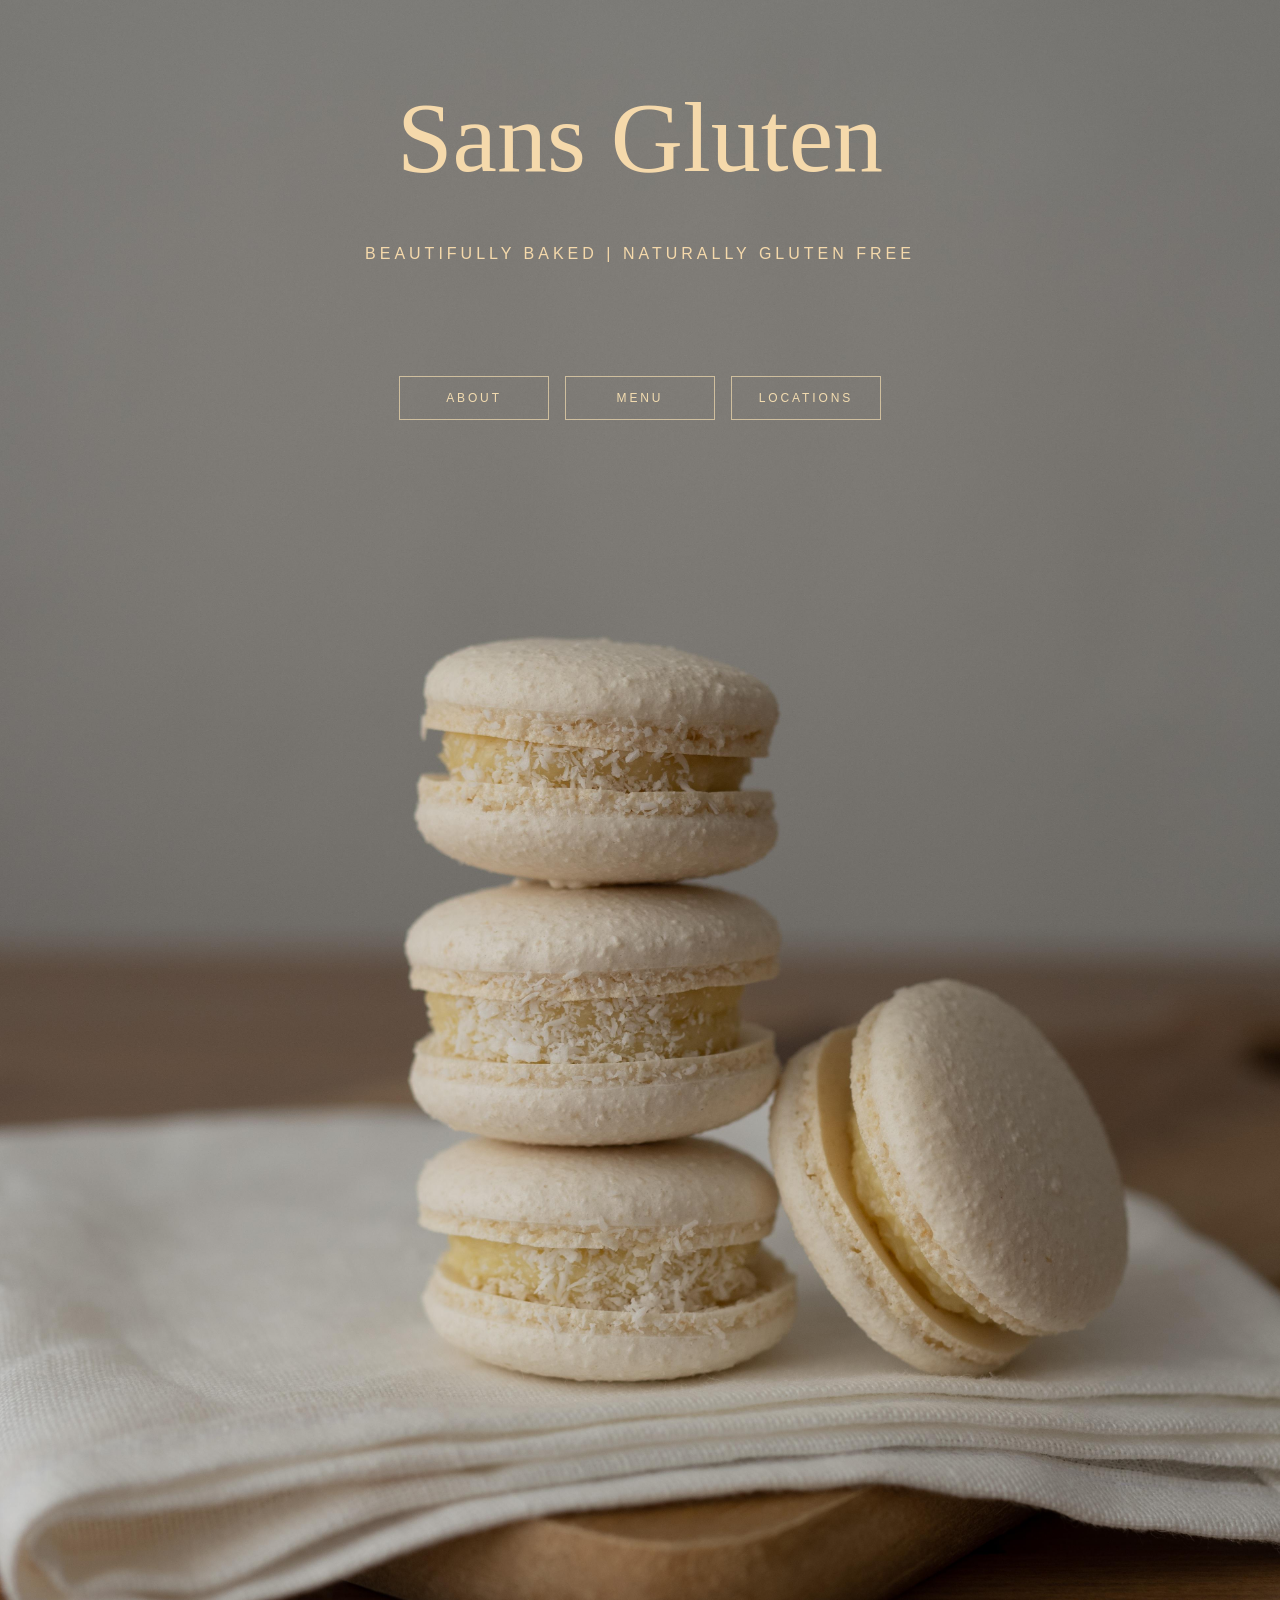
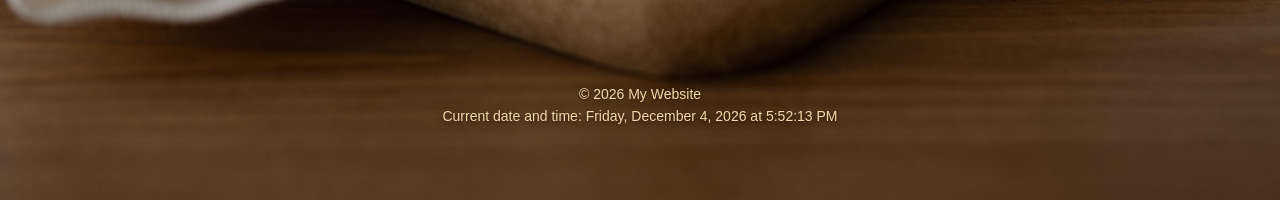
<file: index.html>
<!DOCTYPE html>
<html lang="en">
<head>
    <meta charset="UTF-8">
    <meta name="viewport" content="width=device-width, initial-scale=1.0">
    <title>Sans Gluten | Gluten free bakery</title>
<link rel="Playfair Display" href="https://fonts.googleapis.com">
<link rel="Playfair Display" href="https://fonts.gstatic.com" crossorigin>
<link href="https://fonts.googleapis.com/css2?family=Playball&display=swap" rel="stylesheet">
    <link rel="stylesheet" href="styles.css">
    
</head>
<body class="home">
    <header>
  <img src="whitemacs.jpg" alt="whitemacs" class="fullscreen">
       <h1 class="Playfair Displayr">Sans Gluten</h1>    
<h2 class="Playfair Display">beautifully baked |  naturally gluten free</h2>


<nav class="nav">
<a href="about.html">
    <button class="button" title="About">About</button>
</a>
<a href="menu.html">
    <button class="button" title="Menu">Menu</button>
</a>
<a href="map.html">
    <button class="button" title="Locations">Locations</button>
</a>
</nav>


 </header>

    
<footer>
  <p>© <span id="year"></span> My Website</p>
  <p>Current date and time: <span id="datetime"></span></p>
</footer>
    <script src="footer.js" defer></script>
</body>
</html>
</file>
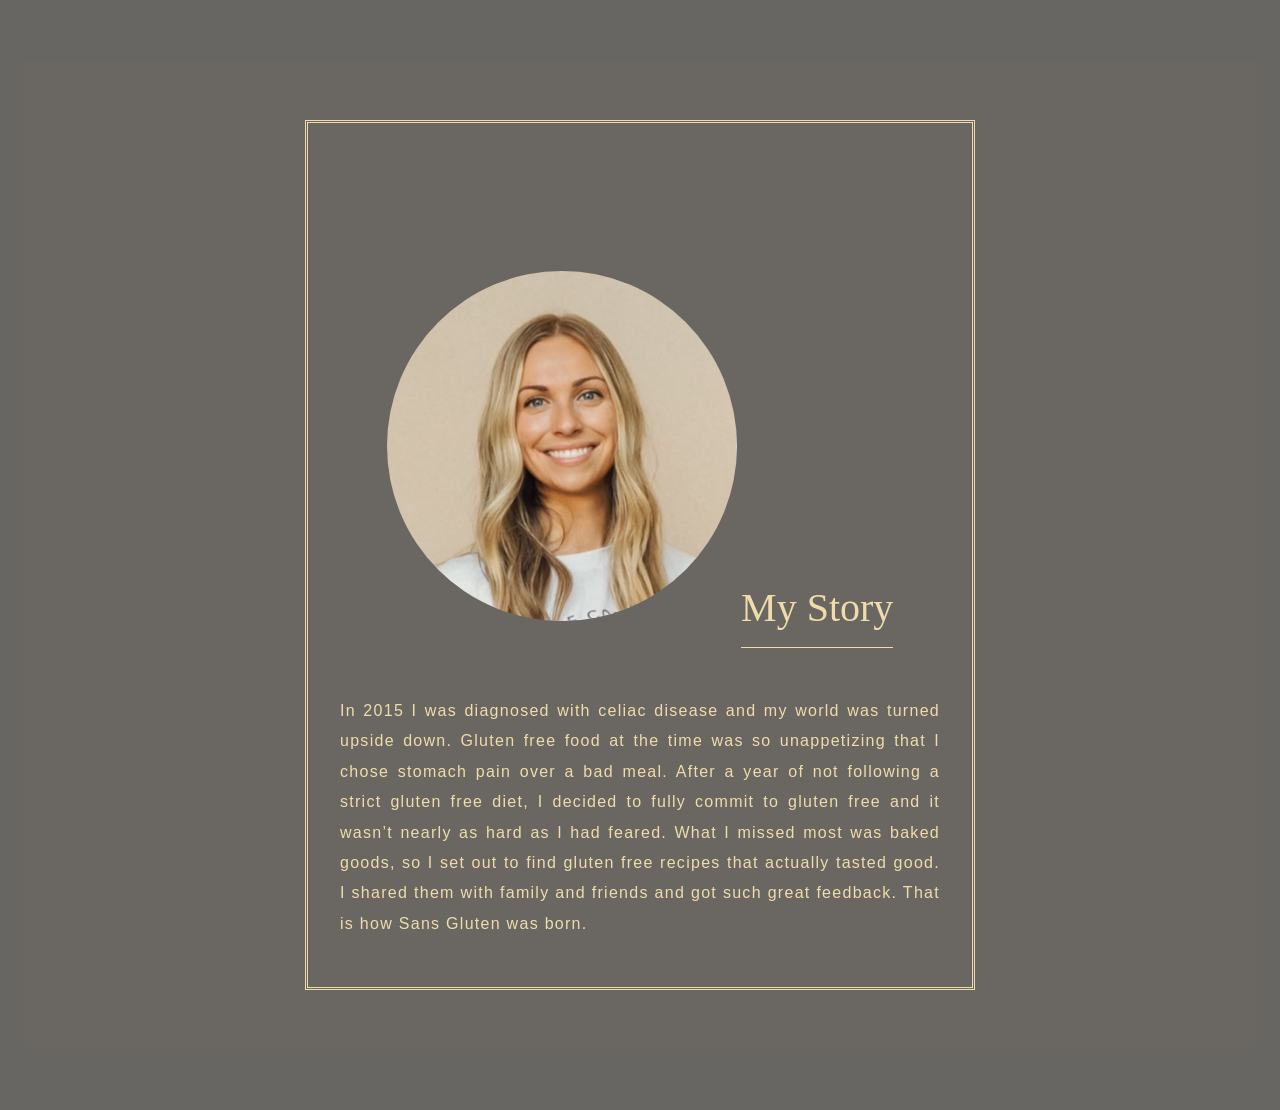
<file: about.html>
<!DOCTYPE html>
<html lang="en"

<head>
<title>About me</title>
<link rel="stylesheet" href="styles.css">
</head>

<body>
<header>
    <div class="about-container">
    <img src="my-headshot.jpg" alt="headshot" class="myheadshot">
    <h1 class="about-title">My Story</h1>

    <p class="about-text">In 2015 I was diagnosed with celiac disease and my world was turned upside down. Gluten free food at the time was so unappetizing that I chose stomach pain over a bad meal. After a year of not following a strict gluten free diet, I decided to fully commit to gluten free and it wasn’t nearly as hard as I had feared.
    What I missed most was baked goods, so I set out to find gluten free recipes that actually tasted good. I shared them with family and friends and got such great feedback. That is how Sans Gluten was born.</p>
    </div>
</header>

</body>
</file>
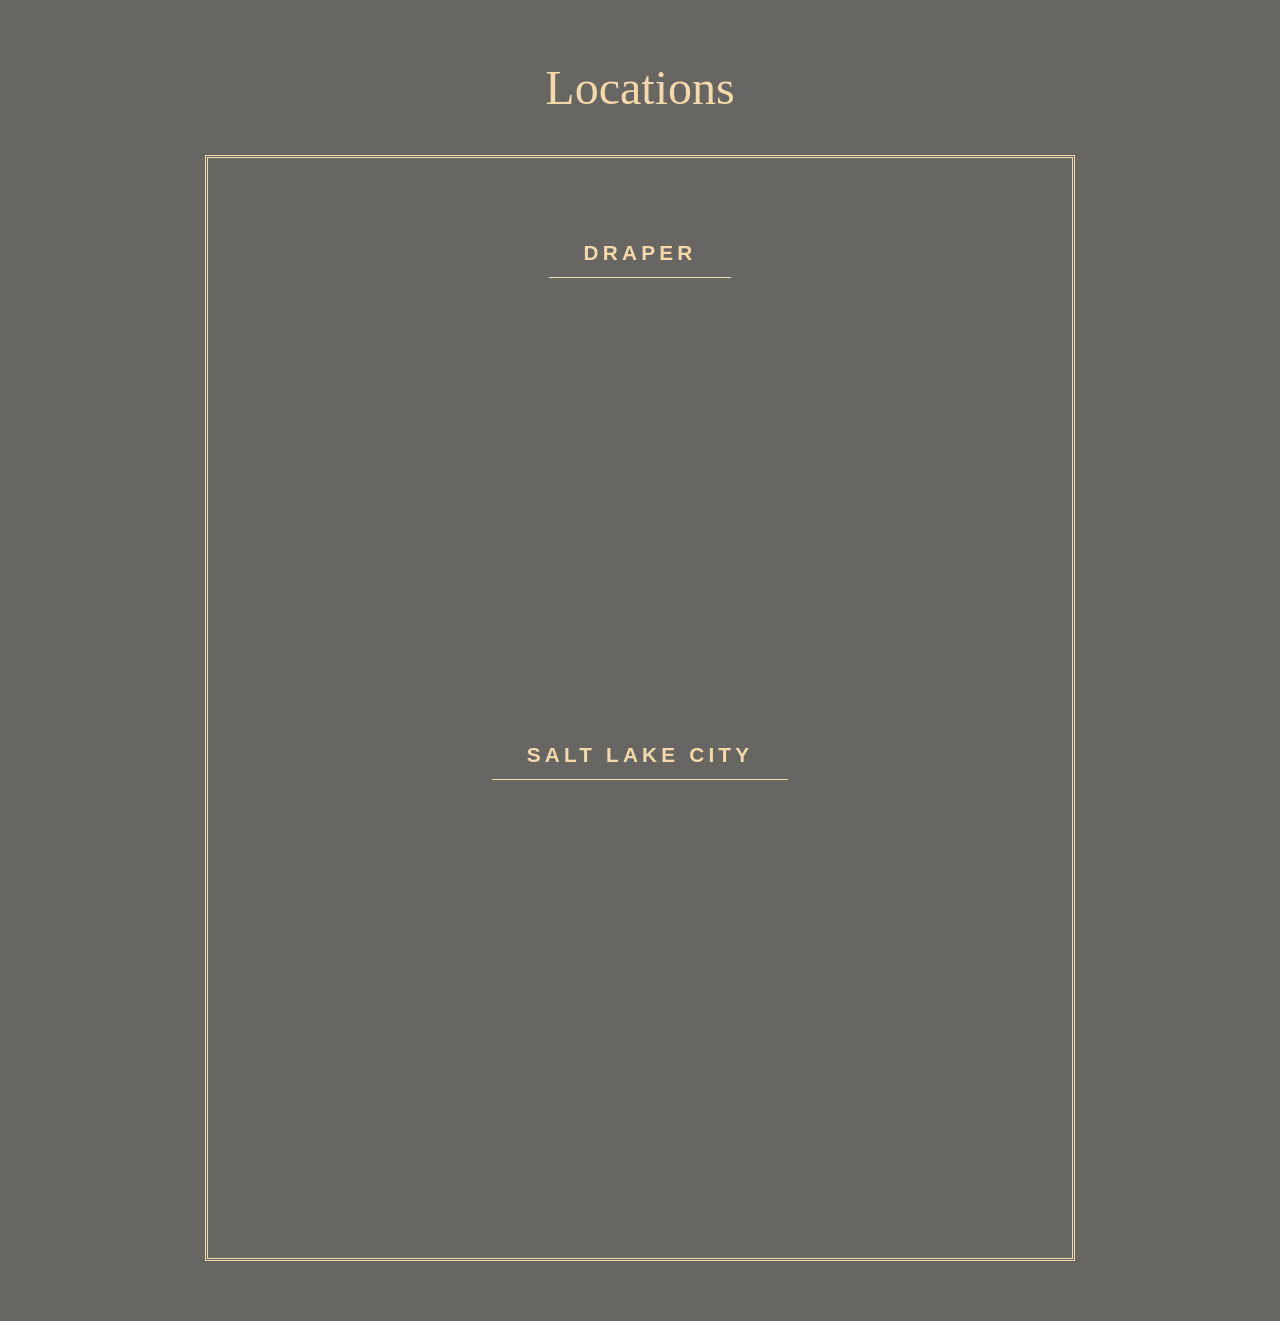
<file: map.html>
<!DOCTYPE html>
<html lang="en">
<head>
  <meta charset="UTF-8">
  <meta name="viewport" content="width=device-width, initial-scale=1">
  <title>Locations</title>
  <link rel="stylesheet" href="styles.css"
  
</head>
<body>
  <h1 class="locations-title">Locations</h1>

    <div class="locations-container">
        <h2 class="location-name">Draper</h2>
  <iframe class="location-map"
    src="https://www.google.com/maps/embed?pb=!1m18!1m12!1m3!1d6066.898247887193!2d-111.89808147387805!3d40.509563071425006!2m3!1f0!2f0!3f0!3m2!1i1024!2i768!4f13.1!3m3!1m2!1s0x8752872f82c7cb4d%3A0x57ffc20f31d81f72!2sDraper%2C%20UT%2084020!5e0!3m2!1sen!2sus!4v1794623395797!5m2!1sen!2sus" 
    width="600" 
    height="450" 
    style="border:0;" 
    allowfullscreen="" 
    loading="lazy" referrerpolicy="strict-origin-when-cross-origin">
  </iframe>

  <h2 class="location-name">Salt Lake City</h2>
<iframe class="location-map"
  src="https://www.google.com/maps/embed?pb=!1m18!1m12!1m3!1d12709.968012312309!2d-111.90077711456588!3d40.75096694832437!2m3!1f0!2f0!3f0!3m2!1i1024!2i768!4f13.1!3m3!1m2!1s0x87523d9488d131ed%3A0x5b53b7a0484d31ca!2sSalt%20Lake%20City%2C%20UT!5e0!3m2!1sen!2sus!4v1794624525476!5m2!1sen!2sus"
   width="600" 
   height="450" 
   style="border:0;" 
   allowfullscreen="" loading="lazy" referrerpolicy="strict-origin-when-cross-origin">
</iframe>
</div>
</body>
</html>
</file>
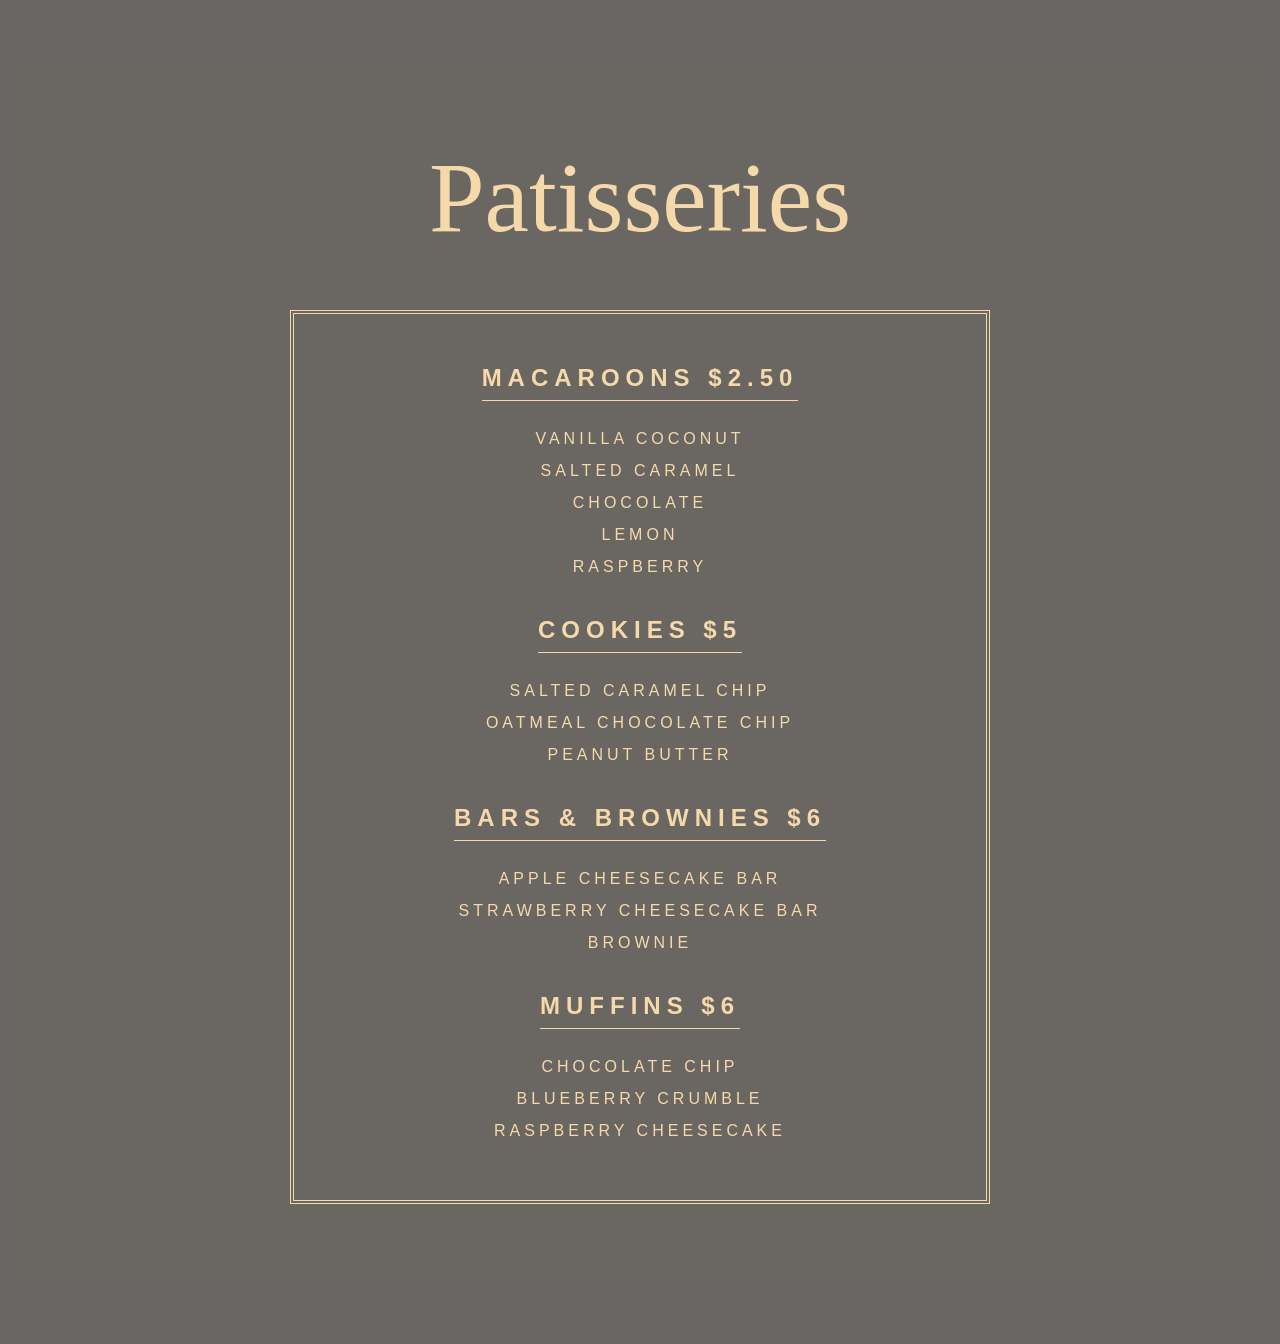
<file: menu.html>
<!DOCTYPE html>
<html lang="en">
<head>
    <meta charset="UTF-8">
    <link rel="stylesheet" href="styles.css">
    <title>Menu</title>
</head>
<body>
    <header>
    <h1>Patisseries</h1>
<div class="menu-container">
    <section class="menu-section">
    <h2 class="menu-category">Macaroons $2.50</h2>
<ul class="menu-list">
                    <li class="menu-item">Vanilla Coconut</li>
                    <li class="menu-item">Salted Caramel</li>
                    <li class="menu-item">Chocolate</li>
                    <li class="menu-item">Lemon</li>
                    <li class="menu-item">Raspberry</li>
</ul>
</section>
  <section class="menu-section">
                <h2 class="menu-category">Cookies $5</h2>
                <ul class="menu-list">
                    <li class="menu-item">Salted Caramel Chip</li>
                    <li class="menu-item">Oatmeal Chocolate Chip</li>
                    <li class="menu-item">Peanut Butter</li>
                </ul>
            </section>
      <section class="menu-section">
                <h2 class="menu-category">Bars &amp; Brownies $6</h2>
                <ul class="menu-list">
                    <li class="menu-item">Apple Cheesecake Bar</li>
                    <li class="menu-item">Strawberry Cheesecake Bar</li>
                    <li class="menu-item">Brownie</li>
                </ul>
            </section>

 <section class="menu-section">
                <h2 class="menu-category">Muffins $6</h2>
                <ul class="menu-list">
                    <li class="menu-item">Chocolate Chip</li>
                    <li class="menu-item">Blueberry Crumble</li>
                    <li class="menu-item">Raspberry Cheesecake</li>
                </ul>
            </section>
</div>
</header>
</body>
</html>
</file>
<file: styles.css>
.playball-regular {
  font-family: "Playball", cursive;
  font-weight: 400;
  font-style: normal;
}

body {
  margin: 0;
  padding: 0;
}

.fullscreen {
  display: block;
  width: 100vw;
  height: 200vh;
  object-fit: cover;
  position: absolute;
  top: 0;
  left: 0;
  z-index: -1;
}

h1 {
  font-family: "Playfair Display", serif;
  font-size: 100px;
  font-weight: 400;
  color: #f5d9ab;
  margin-top: 80px;
  margin-bottom: 15px;
  position: relative;
  z-index: 1;
}

h2 {
  font-family: "Montserrat", sans-serif;
  font-size: 16px;
  font-weight: 400;
  letter-spacing: 4px;
  text-transform: uppercase;
  color: #f5d9ab;
  margin-top: 0;
  position: relative;
  padding: 35px;
}

header {
  margin: 0;
  position: relative;
  min-height: 100vh;
  display: flex;
  flex-direction: column;
  justify-content: flex-start;
  align-items: center;
  text-align: center;
  box-sizing: border-box;
  isolation: isolate;
}
.nav {
  display: flex;
  justify-content: center;
  flex-wrap: wrap;
  gap: 16px;
  padding: 65px;
  position: relative;
  z-index: 1;
}

.nav a {
  text-decoration: none;
}

.nav .button {
  width: 150px;
  padding: 14px 0;
  background: transparent;
  color: #f3dcb0;
  border: 1px solid rgba(243, 220, 176, 0.7);
  border-radius: 0;
  font-family: Helvetica, Arial, sans-serif;
  font-size: 12px;
  letter-spacing: 0.24em;
  text-transform: uppercase;
  cursor: pointer;
  transition: all 0.25s ease;
}

.nav .button:hover {
  background: #f3dcb0;
  color: #6a6762;
  border-color: #f3dcb0;
}
header {
background-color: #6a6762;
}
.myheadshot {
  margin-top: 100px;
  width: 350px;
  height: 350px;
  border-radius: 50%;
}
.aboutme {
  font-family: "Playfair Display", serif;
  font-size: 55px;
  color: #f5d9ab;
  text-transform: none;
}
.bio {
  font-family: "Montserrat", sans-serif;
  text-transform: none;
  font-size: 20px;
  padding-left: 150px;
  padding-right: 150px;
  text-align: justify;
}
.menu-container {
  width: 90%;
  max-width: 700px;
  box-sizing: border-box;
  margin: 40px 0 80px;
  padding: 50px 30px 20px;
  border: 4px double #f5d9ab;
}


.menu-section {
  margin-bottom: 40px;
}


.menu-category {
  display: inline-block;
  font-size: 24px;
  font-weight: 700;
  letter-spacing: 6px;
  margin: 0 0 15px;
  padding: 0 0 8px;
  border-bottom: 1px solid #f5d9ab;
}


.menu-list {
  list-style: none;
  margin: 0;
  padding: 0;
}


.menu-item {
  font-family: "Montserrat", sans-serif;
  font-size: 16px;
  letter-spacing: 4px;
  text-transform: uppercase;
  color: #f5d9ab;
  margin: 14px 0;
}

.about-container {
  max-width: 800px;
  margin: 60px auto;
  padding: 48px 32px;
  border: 3px double #f0dcaa;   /* same double border as your menu */
  text-align: center;
}

.about-photo {
  width: 180px;
  height: 180px;
  border-radius: 50%;
  object-fit: cover;
  display: block;
  margin: 0 auto 32px;
}

.about-title {
  font-size: 2.5rem;            /* much smaller than now */
  color: #f0dcaa;
  margin: 0 auto 24px;
  padding-bottom: 16px;
  border-bottom: 1px solid #f0dcaa;  /* underline like your menu headings */
  display: inline-block;
}

.about-text {
  max-width: 600px;
  margin: 24px auto 0;
  color: #f0dcaa;               /* this fixes the black text */
  font-family: Helvetica, Arial, sans-serif;  /* match your menu's font */
  font-size: 1rem;
  letter-spacing: 0.08em;
  line-height: 1.9;
  text-align: justify;
}

body {
  background-color: #676662;        /* copy the exact gray from your menu CSS */
  color: #f0dcaa;                   /* cream text */
  font-family: Helvetica, Arial, sans-serif;
  margin: 0;
  padding: 60px 24px;
}

.locations-title {
  font-family: "Times New Roman", serif;   /* match your "My Story" / "Patisseries" headings */
  font-size: 3rem;
  font-weight: normal;
  text-align: center;
  margin: 0 0 40px;
}

.locations-container {
  max-width: 800px;
  margin: 0 auto;
  padding: 48px 32px;
  border: 3px double #f0dcaa;       /* same frame as your menu and About pages */
  text-align: center;
}

.location-name {
  display: inline-block;
  font-size: 1.3rem;
  font-weight: bold;
  text-transform: uppercase;        /* matches your menu category headings */
  letter-spacing: 0.2em;
  padding-bottom: 12px;
  border-bottom: 1px solid #f0dcaa; /* underline like the menu */
  margin: 0 0 24px;
}

.location-map {
  display: block;
  width: 100%;
  height: 350px;
  border: 1px solid #f0dcaa;        /* thin cream outline around each map */
  margin: 0 auto 56px;              /* space between locations */
}
footer {
  position: absolute;
  top: calc(200vh - 120px);
  left: 0;
  width: 100%;
  z-index: 2;
  text-align: center;
  color: #f5d9ab;
  font-size: 14px;
  text-shadow: 0 1px 4px rgba(0, 0, 0, 0.6);
}

footer p {
  margin: 6px 0;
}
  
body.home {
  padding: 0;
}
</file>
